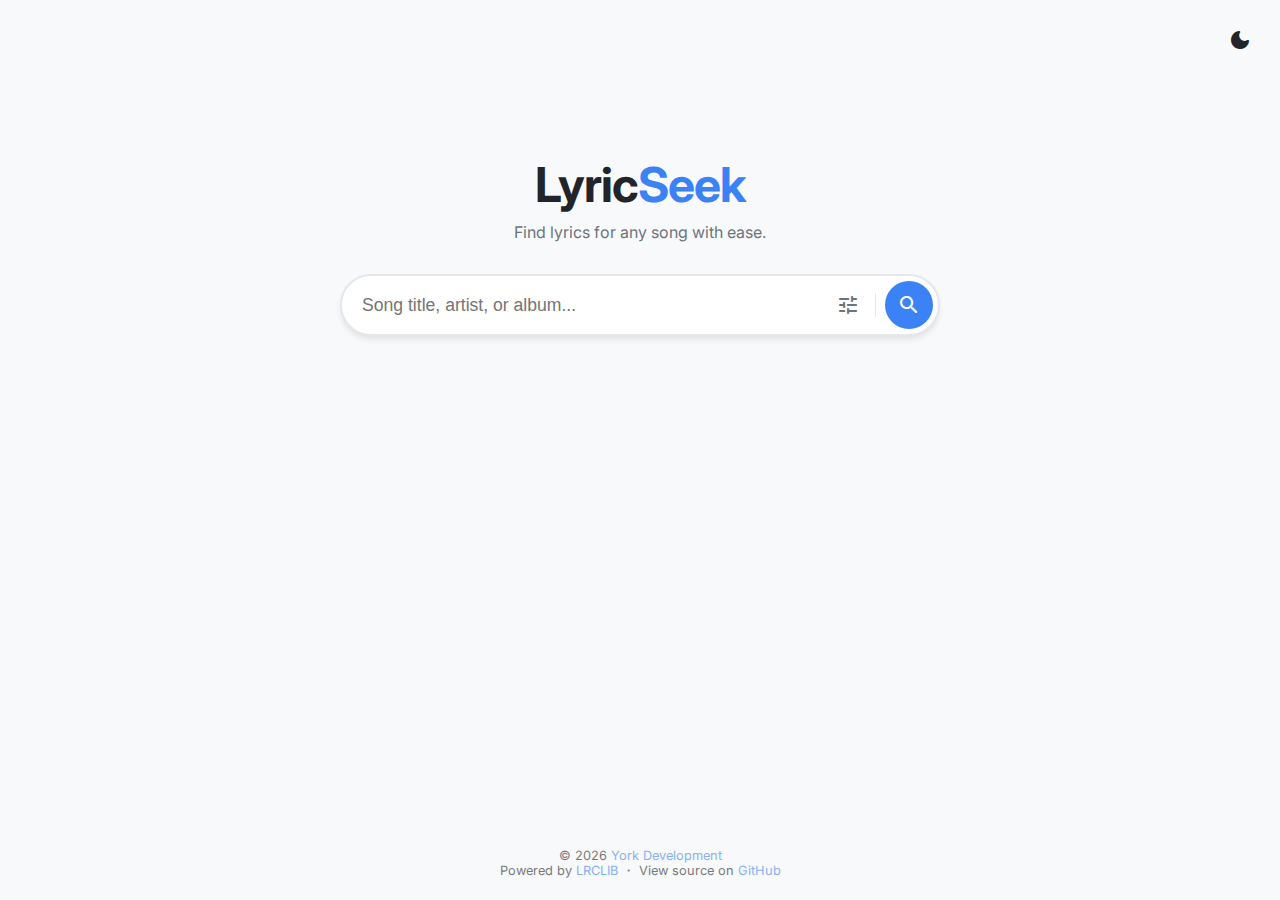
<file: index.html>
<!DOCTYPE html>
<html lang="en" data-theme="light">
<head>
    <meta charset="UTF-8">
    <meta name="viewport" content="width=device-width, initial-scale=1.0">
    <meta name="description" content="Find lyrics for any song with ease.">
    <meta name="author" content="York Development">
    <meta property="og:title" content="LyricSeek">
    <meta property="og:description" content="Find lyrics for any song with ease.">
    <meta property="og:type" content="website">
    <meta property="og:image" content="assets/screenshots/home.png">
    <title>LyricSeek</title>
    <link rel="stylesheet" href="style.css">
    <link href="https://fonts.googleapis.com/css2?family=Inter:wght@300;400;600;700&display=swap" rel="stylesheet">
    <link href="https://fonts.googleapis.com/icon?family=Material+Icons+Round" rel="stylesheet">
</head>
<body>
    <button id="theme-toggle" aria-label="Toggle Theme">
        <span class="material-icons-round">dark_mode</span>
    </button>

    <div class="container" id="main-container">
        
        <header id="app-header" class="centered">
            <h1 class="logo">Lyric<span class="highlight">Seek</span></h1>
            <p class="subtitle">Find lyrics for any song with ease.</p>
            
            <div class="search-wrapper">
                <div class="search-box">
                    <input type="text" id="search-input" placeholder="Song title, artist, or album..." autocomplete="off">
                    <button id="toggle-advanced" aria-label="Advanced Search" title="Advanced Search">
                        <span class="material-icons-round">tune</span>
                    </button>
                    <div class="divider-vertical"></div>
                    <button id="search-btn" aria-label="Search" title="Search">
                        <span class="material-icons-round">search</span>
                    </button>
                </div>

                <div id="search-history" class="search-history hidden">
                    <div class="history-header">
                        <span>Recent Searches</span>
                        <button id="clear-history">Clear All</button>
                    </div>
                    <div id="history-list" class="history-list"></div>
                </div>
            </div>

            <div id="advanced-search-container" class="advanced-search hidden">
                <div class="input-group">
                    <input type="text" id="adv-track" placeholder="Track Name">
                </div>
                <div class="input-group">
                    <input type="text" id="adv-artist" placeholder="Artist Name">
                </div>
                <div class="input-group">
                    <input type="text" id="adv-album" placeholder="Album Name">
                </div>
                <div class="input-group full-width">
                    <input type="number" id="adv-id" placeholder="LRCLIB ID (e.g. 1071672)" inputmode="numeric">
                </div>
            </div>
        </header>

        <div id="status-container" class="hidden">
            <div class="loader"></div>
            <p id="status-text">Searching for lyrics...</p>
        </div>

        <main id="results-container" class="results-grid"></main>

    </div>

    <div id="lyrics-modal" class="modal hidden">
        <div class="modal-content">
            
            <div class="modal-header">
                <div class="track-info">
                    <h2 id="modal-title">Song Title</h2>
                    <p id="modal-artist">Artist Name</p>
                    <p id="modal-album">Album Name</p>
                    <div class="id-wrapper">
                        <p class="meta-id">ID: <span id="modal-id-content">000000</span></p>
                        <button id="copy-id-btn" class="icon-btn-small" aria-label="Copy ID" title="Copy ID">
                            <span class="material-icons-round">content_copy</span>
                        </button>
                    </div>
                </div>

                <div class="header-controls">
                    <button id="close-modal"><span class="material-icons-round">close</span></button>
                    
                    <div class="format-toggle">
                        <button id="btn-view-plain" class="active">Plain</button>
                        <button id="btn-view-synced">Synced</button>
                    </div>
                </div>
            </div>
            
            <div class="modal-body">
                <pre id="lyrics-display">Select a song to view lyrics...</pre>
            </div>

            <div class="modal-actions">
                <button id="btn-copy" class="action-btn">
                    <span class="material-icons-round">content_copy</span> <span class="btn-text">Copy</span>
                </button>
                
                <button id="btn-download" class="action-btn primary">
                    <span class="material-icons-round">download</span> <span id="download-text" class="btn-text">Download</span>
                </button>
            </div>

        </div>
    </div>

    <footer>
        <p>&copy; <span id="year"></span> <a href="https://dev.york.qzz.io" target="_blank" rel="noopener">York Development</a></p>
        <p>Powered by <a href="https://lrclib.net" target="_blank" rel="noopener">LRCLIB</a> ・ View source on <a href="https://github.com/york9675/LyricSeek" target="_blank" rel="noopener">GitHub</a></p>
    </footer>

    <script src="script.js"></script>
</body>
</html>
</file>
<file: style.css>
:root {
    --bg-color: #f8f9fa;
    --text-color: #212529;
    --text-secondary: #6c757d;
    --card-bg: #ffffff;
    --primary: #3b82f6;
    --primary-hover: #2563eb;
    --shadow: 0 4px 6px -1px rgba(0, 0, 0, 0.1);
    --border: #e5e7eb;
    --modal-overlay: rgba(0, 0, 0, 0.5);
    --hover-bg: rgba(0,0,0,0.05);

    /* Badges */
    --badge-synced-bg: #d1fae5;
    --badge-synced-text: #065f46;
    --badge-plain-bg: #f3f4f6;
    --badge-plain-text: #374151;
    --badge-inst-bg: #fef3c7;
    --badge-inst-text: #92400e;
}

[data-theme="dark"] {
    --bg-color: #111827;
    --text-color: #f3f4f6;
    --text-secondary: #9ca3af;
    --card-bg: #1f2937;
    --primary: #60a5fa;
    --primary-hover: #3b82f6;
    --shadow: 0 4px 6px -1px rgba(0, 0, 0, 0.5);
    --border: #374151;
    --modal-overlay: rgba(0, 0, 0, 0.7);
    --hover-bg: rgba(255,255,255,0.1);

    --badge-synced-bg: #064e3b;
    --badge-synced-text: #ecfdf5;
    --badge-plain-bg: #374151;
    --badge-plain-text: #f3f4f6;
    --badge-inst-bg: #78350f;
    --badge-inst-text: #fcd34d;
}

/* Reset & Base */
* { box-sizing: border-box; margin: 0; padding: 0; }

body {
    font-family: 'Inter', sans-serif;
    background-color: var(--bg-color);
    color: var(--text-color);
    min-height: 100vh;
    display: flex;
    flex-direction: column;
    transition: background-color 0.15s, color 0.15s;
}

.card, .modal-content, .search-box, button, input {
    transition: background-color 0.15s, color 0.15s, border-color 0.15s, box-shadow 0.15s;
}

#theme-toggle {
    position: absolute; top: 20px; right: 20px;
    background: transparent; border: none; color: var(--text-color);
    cursor: pointer; border-radius: 50%; padding: 8px; z-index: 10;
    width: 40px; height: 40px; display: inline-flex; align-items: center; justify-content: center;
}
#theme-toggle:hover { background-color: var(--hover-bg); }

.container {
    width: 100%; max-width: 800px; margin: 0 auto; padding: 20px;
    flex: 1; display: flex; flex-direction: column;
}

/* Header & Search */
header { text-align: center; margin-top: 15vh; transition: margin-top 0.5s ease; }
header.active { margin-top: 0; margin-bottom: 30px; }
.logo {
    font-size: 3rem;
    font-weight: 700;
    letter-spacing: -1px;
    margin-bottom: 0.5rem;
    cursor: pointer;
    display: inline-flex;
    align-items: center;
}
.highlight { color: var(--primary); }
.subtitle { color: var(--text-secondary); margin-bottom: 2rem; }

.search-wrapper {
    position: relative;
    max-width: 600px;
    margin: 0 auto;
    z-index: 100;
}

.search-box {
    display: flex; background: var(--card-bg);
    border: 2px solid var(--border); border-radius: 50px;
    padding: 5px 5px 5px 20px; box-shadow: var(--shadow);
    align-items: center;
    gap: 5px;
    width: 100%;
    position: relative;
    z-index: 102;
    transition: border-radius 0.2s, border-color 0.2s;
}

.search-box.history-open {
    border-radius: 15px 15px 0 0;
    border-bottom-color: transparent;
}

.search-box:focus-within { border-color: var(--primary); }
#search-input { flex: 1; min-width: 0; border: none; background: transparent; font-size: 1.1rem; color: var(--text-color); outline: none; }
#search-btn {
    background-color: var(--primary); color: white; border: none;
    border-radius: 50%; width: 48px; height: 48px;
    cursor: pointer; display: flex; align-items: center; justify-content: center;
    flex: 0 0 48px;
}
#search-btn:hover { background-color: var(--primary-hover); }

/* Results */
.results-grid { display: flex; flex-direction: column; gap: 15px; width: 100%; }

.card {
    background-color: var(--card-bg); border-radius: 12px;
    padding: 20px; box-shadow: var(--shadow);
    border: 1px solid var(--border);
    cursor: pointer; animation: fadeIn 0.4s ease-out forwards;
    display: flex; justify-content: space-between; align-items: flex-start;
}
.card:hover { transform: translateY(-2px); border-color: var(--primary); }

.card-info { display: flex; flex-direction: column; gap: 4px; margin-right: 15px; width: 100%; }
.card-info h3 { font-size: 1.2rem; line-height: 1.3; font-weight: 600; }
.card-info .artist { font-weight: 600; color: var(--primary); font-size: 0.95rem; }
.card-info .album { font-size: 0.9rem; color: var(--text-secondary); font-style: italic; }

.card-meta { display: flex; flex-direction: column; align-items: flex-end; gap: 8px; min-width: 80px; }
.duration { font-size: 0.8rem; font-family: monospace; background: var(--border); padding: 2px 6px; border-radius: 4px; color: var(--text-secondary); }

/* Badges */
.badge-container { display: flex; flex-direction: column; gap: 4px; align-items: flex-end; }
.badge { font-size: 0.7rem; font-weight: 700; text-transform: uppercase; padding: 2px 6px; border-radius: 4px; letter-spacing: 0.5px; }
.badge.synced { background-color: var(--badge-synced-bg); color: var(--badge-synced-text); }
.badge.plain { background-color: var(--badge-plain-bg); color: var(--badge-plain-text); }

/* Status */
#status-container { text-align: center; margin: 30px 0; }
.hidden { display: none !important; }
.loader { border: 4px solid var(--border); border-top: 4px solid var(--primary); border-radius: 50%; width: 30px; height: 30px; animation: spin 1s linear infinite; margin: 0 auto 10px; }

/* Modal */
.modal {
    position: fixed; top: 0; left: 0; width: 100%; height: 100%;
    background: var(--modal-overlay); z-index: 1000;
    -webkit-backdrop-filter: blur(5px);
    backdrop-filter: blur(5px);
    display: flex; justify-content: center; align-items: center;
}

.modal-content {
    background: var(--card-bg); width: 90%; max-width: 700px; height: 85vh;
    border-radius: 16px; display: flex; flex-direction: column;
    box-shadow: 0 20px 25px -5px rgba(0, 0, 0, 0.1);
    position: relative;
}

.modal-header {
    padding: 20px; border-bottom: 1px solid var(--border);
    display: flex; justify-content: space-between; align-items: flex-start;
}

.track-info { flex: 1; margin-right: 15px; }
#modal-title { font-size: 1.4rem; line-height: 1.2; font-weight: 700; }
#modal-artist { color: var(--primary); font-weight: 600; font-size: 1rem; }
#modal-album { color: var(--text-secondary); font-size: 0.9rem; margin-top: 2px; }

/* Right side controls */
.header-controls { display: flex; flex-direction: column; align-items: flex-end; gap: 12px; }

#close-modal {
    background: transparent; border: none; color: var(--text-color);
    padding: 6px; border-radius: 50%;
    display: flex; align-items: center; justify-content: center;
    cursor: pointer;
    transition: background-color 0.2s;
}

/* Close Button Hover Effect */
#close-modal:hover { background-color: var(--hover-bg); }

.format-toggle { background: var(--border); border-radius: 8px; padding: 4px; display: flex; }
.format-toggle button {
    background: transparent; border: none; color: var(--text-secondary);
    padding: 6px 12px; border-radius: 6px; font-size: 0.85rem; font-weight: 600;
    cursor: pointer;
}
.format-toggle button.active { background: var(--card-bg); color: var(--text-color); box-shadow: 0 1px 3px rgba(0,0,0,0.1); }

.modal-body { flex: 1; overflow-y: auto; padding: 20px; background: rgba(0,0,0,0.02); }
#lyrics-display { white-space: pre-wrap; font-family: 'Inter', sans-serif; line-height: 1.8; font-size: 1rem; }

/* Footer Actions */
.modal-actions {
    padding: 10px 20px; border-top: 1px solid var(--border);
    display: flex; justify-content: flex-end; align-items: center; gap: 12px;
    background: var(--card-bg);
    border-bottom-left-radius: 16px; border-bottom-right-radius: 16px;
}

.action-btn {
    padding: 8px;
    border-radius: 12px; border: 1px solid var(--border);
    background: var(--bg-color); color: var(--text-color);
    font-weight: 600; font-size: 1rem;
    display: inline-flex; align-items: center; justify-content: center; 
    cursor: pointer;
    transition: all 0.3s cubic-bezier(0.4, 0, 0.2, 1);
}

.action-btn .btn-text {
    max-width: 0;
    opacity: 0;
    margin-left: 0;
    white-space: nowrap;
    overflow: hidden;
    transition: max-width 0.3s ease, opacity 0.2s ease, margin 0.3s ease;
}

.action-btn:hover .btn-text {
    max-width: 150px;
    opacity: 1;
    margin-left: 8px;
}

.action-btn:hover { background: var(--border); }
.action-btn.primary { background: var(--primary); color: white; border-color: var(--primary); }
.action-btn.primary:hover { background: var(--primary-hover); }
.action-btn:disabled { opacity: 0.5; cursor: not-allowed; background: var(--border); color: var(--text-secondary); }

footer { text-align: center; padding: 20px; font-size: 0.8rem; opacity: 0.6; }
footer a { color: var(--primary); text-decoration: none; }

@keyframes spin { 100% { transform: rotate(360deg); } }
@keyframes fadeIn { from { opacity: 0; transform: translateY(10px); } to { opacity: 1; transform: translateY(0); } }

/* Mobile Full Screen View */
@media (max-width: 600px) {
    .modal-content {
        width: 100%; height: 100%; max-width: none; border-radius: 0;
    }
    .modal-actions { border-radius: 0; }
}

@media (max-width: 480px) {
    #theme-toggle {
        top: 12px;
        right: 12px;
        width: 36px;
        height: 36px;
        padding: 6px;
    }
    .search-box {
        padding: 4px 4px 4px 12px;
        gap: 4px;
    }
    #search-input { font-size: 1rem; }
    #search-btn {
        width: 40px;
        height: 40px;
        flex: 0 0 40px;
    }
    #toggle-advanced {
        width: 32px;
        height: 32px;
        flex: 0 0 32px;
    }
    .divider-vertical { height: 20px; margin: 0 2px; }
}

/* Advanced Search & Misc */
.advanced-search-toggle { margin: 10px 0 20px; text-align: center; }
.text-btn { background: none; border: none; color: var(--primary); cursor: pointer; font-size: 0.9rem; text-decoration: underline; padding: 5px; }
.text-btn:hover { color: var(--primary-hover); }

.advanced-search { 
    display: flex; gap: 10px; margin: 25px auto 30px; width: 100%; max-width: 600px;
    flex-wrap: wrap; animation: fadeIn 0.3s ease;
}
.advanced-search.hidden { display: none; }
.input-group { flex: 1; min-width: 150px; }
.input-group.full-width { flex-basis: 100%; }
.advanced-search input {
    width: 100%; padding: 10px 15px; border-radius: 20px; border: 1px solid var(--border);
    background: var(--card-bg); color: var(--text-color); outline: none; transition: all 0.2s;
}
.advanced-search input:focus { border-color: var(--primary); box-shadow: 0 0 0 2px rgba(59, 130, 246, 0.2); }

.badge.instrumental { background-color: var(--badge-inst-bg); color: var(--badge-inst-text); }
.search-note { text-align: center; margin: 30px 0; color: var(--text-secondary); opacity: 0.8; padding-bottom: 20px; font-size: 0.9rem; }

#toggle-advanced {
    background: transparent; border: none; color: var(--text-secondary);
    cursor: pointer; padding: 8px; border-radius: 50%;
    display: flex; align-items: center; justify-content: center;
    transition: color 0.2s, background-color 0.2s;
    flex: 0 0 36px;
    width: 36px;
    height: 36px;
}
#toggle-advanced:hover, #toggle-advanced.active { color: var(--primary); background-color: var(--hover-bg); }

.divider-vertical {
    width: 1px; height: 24px; background-color: var(--border); margin: 0 4px;
}

/* Disabled State for Main Input */
#search-input:disabled {
    cursor: not-allowed;
    opacity: 0.5;
    background: transparent;
}

/* Search History */
.search-history {
    position: absolute;
    top: 100%;
    left: 0;
    right: 0;
    margin-top: -2px;
    z-index: 103;
    
    background: var(--card-bg);
    border: 2px solid var(--border);
    border-top: none;
    
    border-bottom-left-radius: 15px;
    border-bottom-right-radius: 15px;
    border-top-left-radius: 0;
    border-top-right-radius: 0;
    
    width: 100%;
    padding-top: 5px;
    
    box-shadow: var(--shadow);
    overflow: hidden;
    animation: fadeIn 0.2s ease;
    transform-origin: top;
}

.search-box:focus-within ~ .search-history, 
.search-history:hover {
    border-color: var(--primary);
}

.search-history.hidden { display: none; }

.history-header {
    display: flex;
    justify-content: space-between;
    align-items: center;
    padding: 8px 15px;
    border-bottom: 1px solid var(--border);
    font-size: 0.8rem;
    color: var(--text-secondary);
    font-weight: 600;
    background: rgba(0,0,0,0.02);
}

#clear-history {
    background: transparent;
    border: none;
    color: var(--primary);
    cursor: pointer;
    font-size: 0.75rem;
    padding: 2px 5px;
}
#clear-history:hover { background: var(--hover-bg); border-radius: 4px; }

.history-list {
    display: flex;
    flex-direction: column;
    max-height: 300px;
    overflow-y: auto;
}

.history-item {
    padding: 8px 15px;
    cursor: pointer;
    display: flex;
    align-items: center;
    justify-content: space-between; /* To push delete button right */
    gap: 10px;
    transition: background 0.1s;
    border-bottom: 1px solid var(--border);
    color: var(--text-color);
    font-size: 0.95rem;
}
.history-item:last-child { border-bottom: none; }
.history-item:hover { background: var(--hover-bg); }
.history-list.keyboard-nav .history-item:hover { background: transparent; }
.history-item.active {
    background: var(--hover-bg);
}

.history-item-content {
    display: flex;
    align-items: center;
    gap: 10px;
    flex: 1;
    overflow: hidden;
}

.history-text {
    white-space: nowrap;
    overflow: hidden;
    text-overflow: ellipsis;
}

.history-icon {
    font-size: 1.1rem;
    color: var(--text-secondary);
    opacity: 0.7;
}

.btn-remove-item {
    background: transparent;
    border: none;
    color: var(--text-secondary);
    padding: 4px;
    border-radius: 50%;
    cursor: pointer;
    display: flex;
    align-items: center;
    justify-content: center;
    opacity: 0; /* Hidden by default */
    transition: opacity 0.2s, background-color 0.2s;
}

.history-item:hover .btn-remove-item {
    opacity: 1;
}

.history-list.keyboard-nav .history-item:hover .btn-remove-item {
    opacity: 0;
}

.btn-remove-item:hover {
    background-color: var(--hover-bg);
    color: var(--text-color);
}

.btn-remove-item .material-icons-round {
    font-size: 1rem;
}

.advanced-search-toggle { display: none; }

.meta-id {
    font-family: monospace;
    font-size: 0.8rem;
    color: var(--text-secondary);
    opacity: 0.7;
    margin-top: 4px;
    letter-spacing: 0.5px;
}

.id-wrapper {
    display: flex;
    align-items: center;
    gap: 8px;
    margin-top: 4px;
}

.id-wrapper .meta-id {
    margin-top: 0;
}

.icon-btn-small {
    background: transparent;
    border: none;
    color: var(--text-secondary);
    padding: 2px;
    border-radius: 4px;
    cursor: pointer;
    display: flex;
    align-items: center;
    justify-content: center;
    opacity: 0.6;
    transition: all 0.2s;
}

.icon-btn-small:hover {
    background-color: var(--hover-bg);
    opacity: 1;
    color: var(--primary);
}

.icon-btn-small .material-icons-round {
    font-size: 14px;
}
</file>
